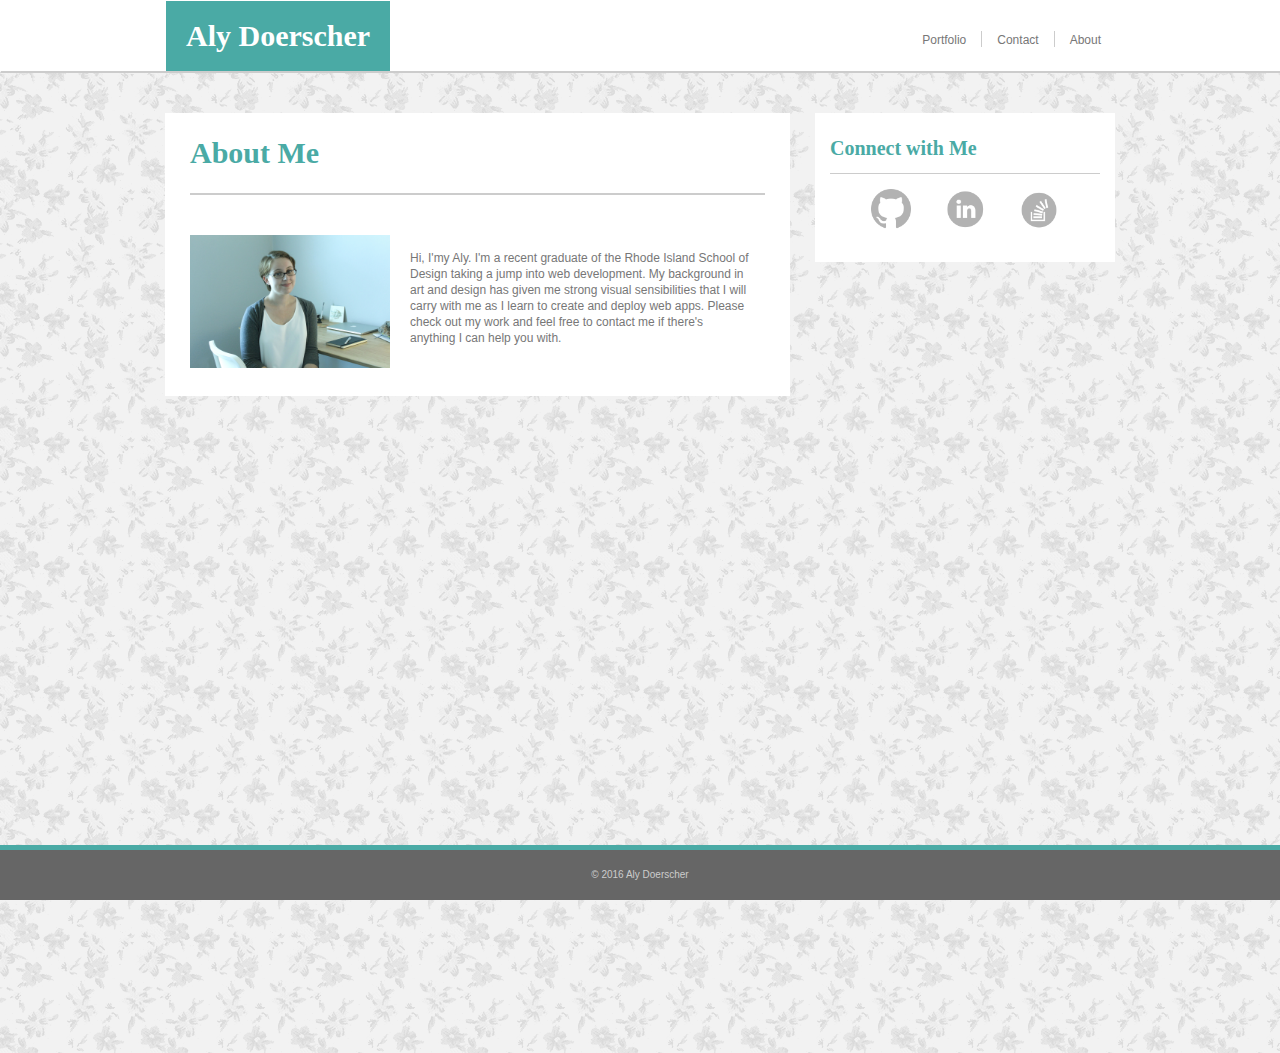
<file: index.html>
<!DOCTYPE html>
<html>
<head>
	<title>Aly Doerscher About</title>
	<link rel="stylesheet" type="text/css" href="css/reset.css">
	<link rel="stylesheet" type="text/css" href="css/style.css">
	<meta charset="utf-8">
</head>

<body>
	<header>
		<div class="top">
			<h1>Aly Doerscher</h1>
			<ul class="navbar">
				<li class="nav"><a href="index.html">About</a></li>
				<li class="nav" id="border"><a href="contact.html">Contact</a></li>
				<li class="nav"><a href="portfolio.html">Portfolio</a></li>
			</ul>
		</div>
	</header>

<!-- Main Content -->

	<div class="main">
		<section class="content">
			<h2>About Me</h2>
				<img class="profile" src="images/img_profile.jpg" alt="Aly Doerscher">
				<p>Hi, I'my Aly. I'm a recent graduate of the Rhode Island School of Design taking a jump into web development. My background in art and design has given me strong visual sensibilities that I will carry with me as I learn to create and deploy web apps. Please check out my work and feel free to contact me if there's anything I can help you with.
				</p>
		</section>

	<!-- Social Links -->

		<section class="connect">
			<h3>Connect with Me</h3>
			<div class="links">
			<ul>
				<li class="logo">
					<a href="https://www.github.com/doerschera">
						<img class="imgLink" src="images/logoGit.png" alt="GitHub">
					</a>
				</li>
				<li class="logo">
					<a href="https://www.linkedin.com/in/alyssa-doerscher-90a24510b">
						<img class="imgLink" src="images/logoLI.png" alt="GitHub">
					</a>
				</li>
				<li class="logo">
					<a href="http://stackoverflow.com/users/6642267/aly-doerscher">
						<img class="imgLink" src="images/logoSO.png" alt="Stack Overflow">
					</a>
				</li>
			</ul>
			</div>
		</section>
	</div>

	<footer>
		<h6>© 2016 Aly Doerscher</h6>
	</footer>
</body>
</html>
</file>
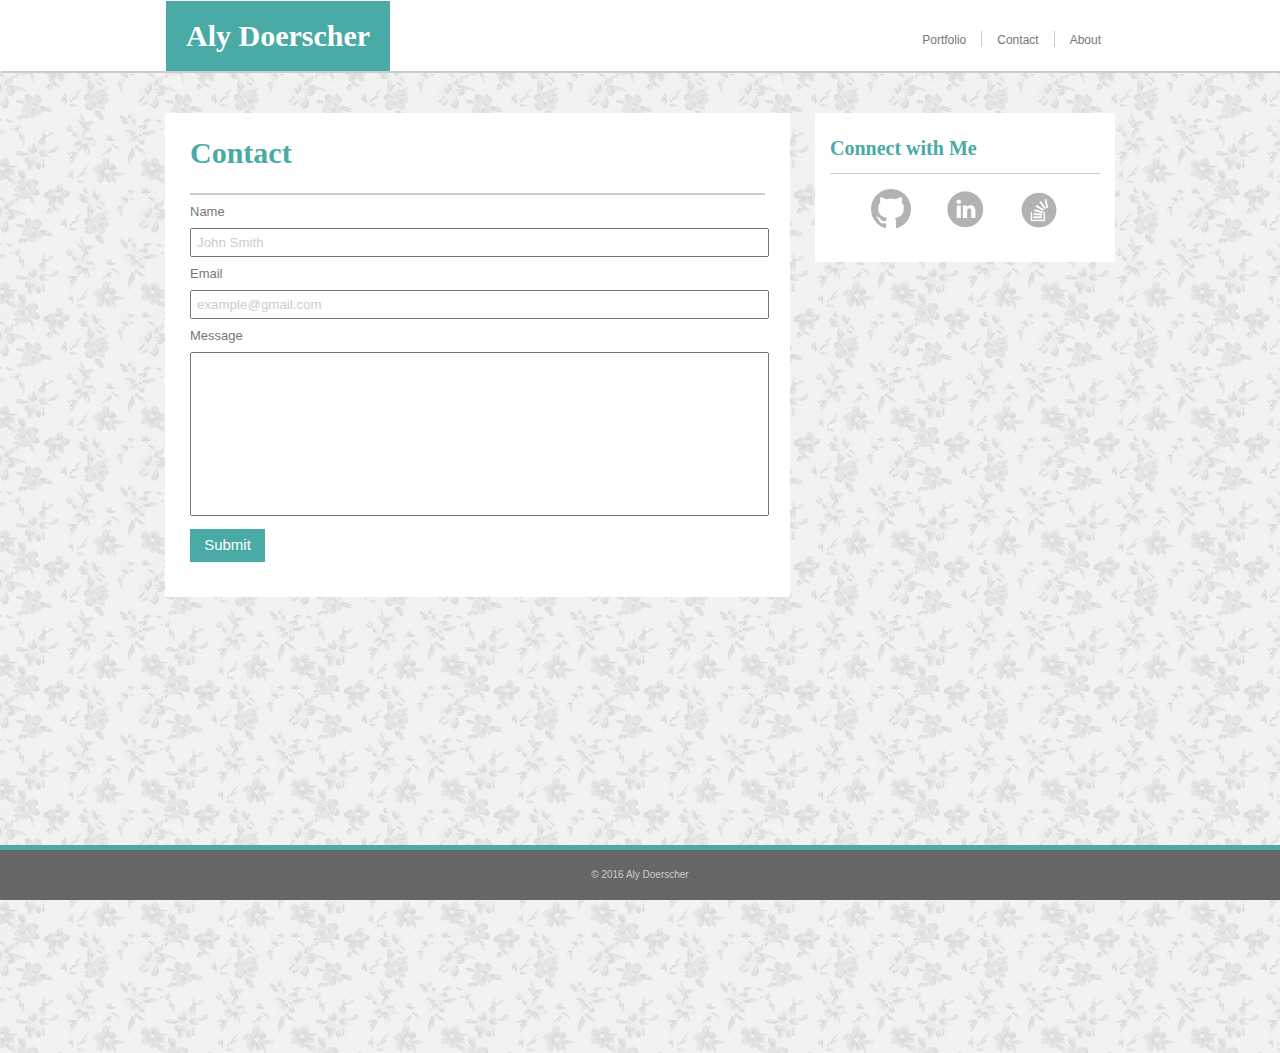
<file: contact.html>
<!DOCTYPE html>
<html>
<head>
	<title>Aly Doerscher Contact</title>
	<link rel="stylesheet" type="text/css" href="css/reset.css">
	<link rel="stylesheet" type="text/css" href="css/style.css">
	<meta charset="utf-8">
</head>

<body>
	<header>
		<div class="top">
			<h1>Aly Doerscher</h1>
			<ul class="navbar">
				<li class="nav"><a href="index.html">About</a></li>
				<li class="nav" id="border"><a href="contact.html">Contact</a></li>
				<li class="nav"><a href="portfolio.html">Portfolio</a></li>
			</ul>
		</div>
	</header>

	<div class="main">
		<section class="content">
			<h2>Contact</h2>
			<form action="MAILTO:doerschera@gmail.com" method="post" enctype="text/plain">
				 Name <br>
				<input type="text" name="fullname" value="John Smith">
				<br> Email <br>
				<input type="text" name="mail" value="example@gmail.com">
				<br> Message <br>
				<input class="message" type="text" name="content" size="500">
			<br><br>
				<input type="submit" name="submit" value="Submit">				
			</form>
		</section>


		<section class="connect">
			<h3>Connect with Me</h3>
			<div class="links">
			<ul>
				<li class="logo">
					<a href="https://www.github.com/doerschera">
						<img class="imgLink" src="images/logoGit.png" alt="GitHub">
					</a>
				</li>
				<li class="logo">
					<a href="https://www.linkedin.com/in/alyssa-doerscher-90a24510b">
						<img class="imgLink" src="images/logoLI.png" alt="GitHub">
					</a>
				</li>
				<li class="logo">
					<a href="http://stackoverflow.com/users/6642267/aly-doerscher">
						<img class="imgLink" src="images/logoSO.png" alt="Stack Overflow">
					</a>
				</li>
			</ul>
			</div>
		</section>
	</div>

	<footer>
		<h6>© 2016 Aly Doerscher</h6>
	</footer>
</body>
</html>
</file>
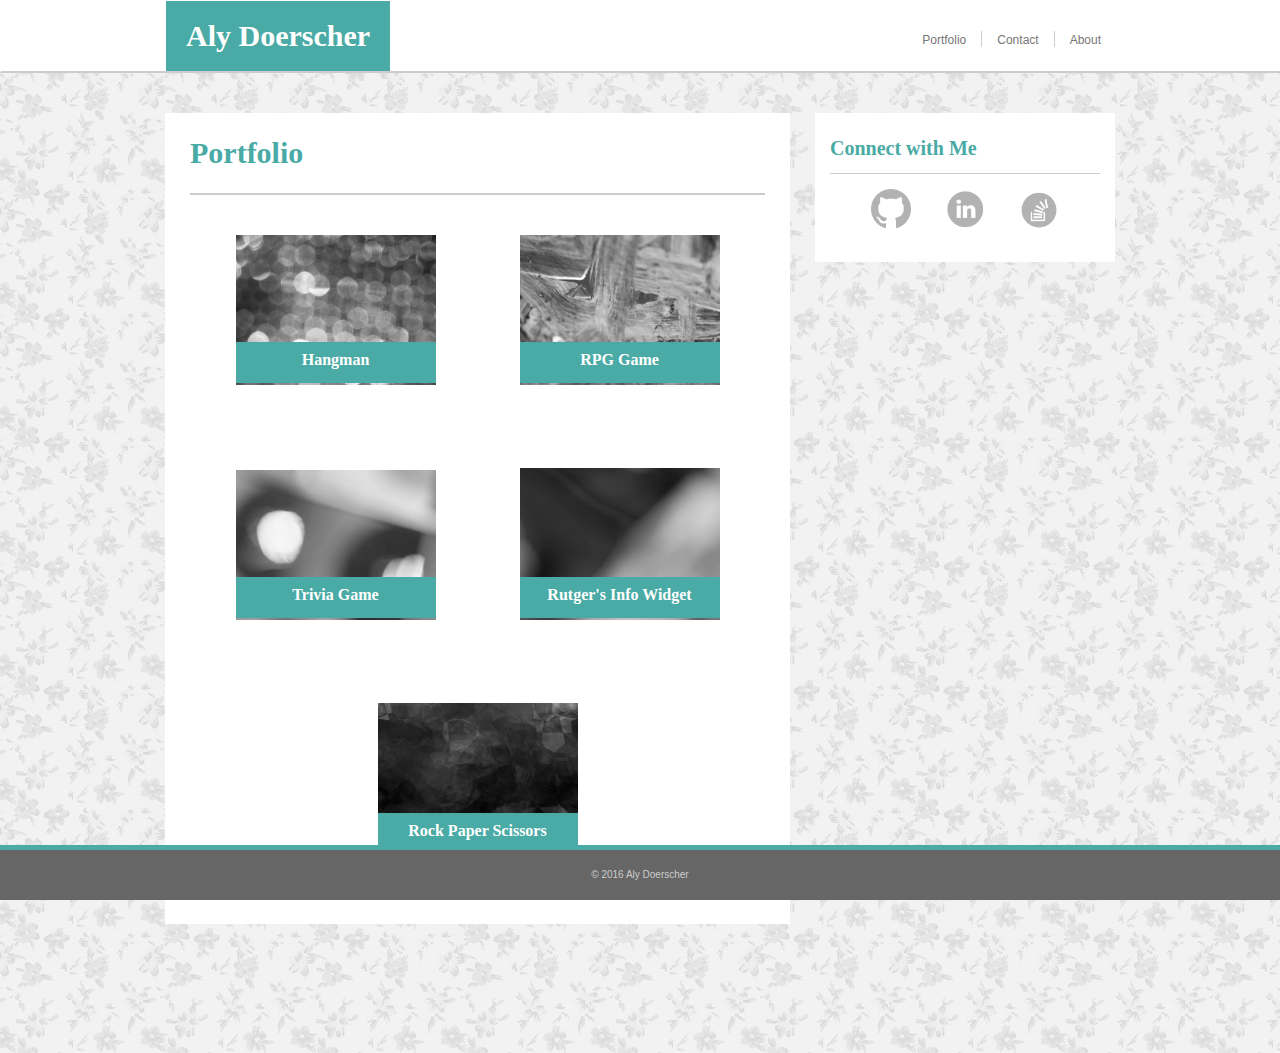
<file: portfolio.html>
<!DOCTYPE html>
<html>
<head>
	<title>Aly Doerscher Portfolio</title>
	<link rel="stylesheet" type="text/css" href="css/reset.css">
	<link rel="stylesheet" type="text/css" href="css/style.css">
	<meta charset="utf-8">
</head>
<body>
	<header>
		<div class="top">
			<h1>Aly Doerscher</h1>
			<ul class="navbar">
				<li class="nav"><a href="index.html">About</a></li>
				<li class="nav" id="border"><a href="contact.html">Contact</a></li>
				<li class="nav"><a href="portfolio.html">Portfolio</a></li>
			</ul>
		</div>
	</header>

	<!-- Main Content -->

	<div class="main">
		<section class="content">
			<h2>Portfolio</h2>
				<div class="gallery">
				<div class="relative">
					<img src="images/img_1.jpg" alt="Hangman">
					<h3 class="project">Hangman</h3>
				</div>
				<div class="relative">
					<img src="images/img_2.jpg" alt="RPG Game">
					<h3 class="project">RPG Game</h3>
				</div>
				<div class="relative">
					<img src="images/img_3.jpg" alt="Trivia Game">
					<h3 class="project">Trivia Game</h3>
				</div>
				<div class="relative">
					<img src="images/img_4.jpg" alt="Rutgers Info Widget">
					<h3 class="project">Rutger's Info Widget</h3>
				</div>
				<div class="relative floatLeft">
					<img src="images/img_5.jpg" alt="Rock Paper Scissors">
					<h3 class="project">Rock Paper Scissors</h3>
				</div>
				</div>
		</section>

	<!-- Social Links -->

		<section class="connect">
			<h3>Connect with Me</h3>
			<ul class="links">
				<li class="logo">
					<a href="https://www.github.com/doerschera">
						<img class="imgLink" src="images/logoGit.png" alt="GitHub">
					</a>
				</li>
				<li class="logo">
					<a href="https://www.linkedin.com/in/alyssa-doerscher-90a24510b">
						<img class="imgLink" src="images/logoLI.png" alt="GitHub">
					</a>
				</li>
				<li class="logo">
					<a href="http://stackoverflow.com/users/6642267/aly-doerscher">
						<img class="imgLink" src="images/logoSO.png" alt="Stack Overflow">
					</a>
				</li>
			</ul>
		</section>
	</div>

	<footer>
		<h6>© 2016 Aly Doerscher</h6>
	</footer>
</body>
</html>
</file>
<file: css/style.css>
body {
	background-image: url('../images/bkgd_greyfloral/greyfloral.png');
	font-family: "Gerogia", Times, Times New Roman, serif;
	margin: 0;
}

/* Header */

header {
	width: 100%;
	height: 70px;
	background-color: #ffffff;
	border: solid 1px white;
	border-bottom: solid 2px #cccccc;
	margin: 0;
}

.top {
	width: 950px;
	height: 56px;
	position: relative;
	margin: 0 auto;
}

h1 {
	background-color: #4aaaa5;
	font-size: 30px;
	font-weight: bold;
	color: #ffffff;
	padding: 20px;
	display: inline-block;
}

/* Nav */

li {
	display: inline-block;
	float: right;
	padding-right: 15px;
	padding-left: 15px;
}

.nav {
	position: relative;
	bottom: 40px;
}

#border {
	border-left: solid 1px #cccccc;
	border-right: solid 1px #cccccc;
}

a {
	font-family: 'Arial', 'Helvetica Neue', Helvetica, sans-serif;
	font-size: 12px;
	color: #777777;
	text-decoration: none; 
}

a:link {
	color: #777777;
}

a:active {
	color: #407F7C;
}

a:hover {
	color: #FFCDCD;
}

/* Main Content */

.main {
	width: 950px;
	height: 900px;
	margin: 40px auto;
	position: relative;
}

.content {
	background-color: #ffffff;
	padding: 25px;
	width: 575px;
	float: left;
	display: inline-block;
}

h2 {
	color: #4aaaa5;
	padding-bottom: 25px;
	border-bottom: solid 2px #cccccc;
	font-size: 30px;
	font-weight: bold;

}

.profile {
	width: 200px;
	margin-top: 40px;
}

p {
	width: 340px;
	padding: 15px;
	margin-top: 40px;
	font-family: 'Arial', 'Helvetica Neue', Helvetica, sans-serif;
	font-size: 12px;
	line-height: 16px;
	float: right;
	color: #777777;
}

/* Form element*/

form {
	font-family: 'Arial', 'Helvetica Neue', Helvetica, sans-serif;
	color: #777777;
	font-size: 13px;
	padding-top: 10px;
}

input {
	margin: 10px 0px;
	width: 565px;
	padding: 5px;
	color: #ccc;
}

input[type=submit] {
	width: 75px;
	margin-top: -10px;
	font-size: 15px;
	line-height: 1.5;
	color: #ffffff;
	background-color: #4aaaa5;
	border: none;
}

.message {
	height: 150px;
}

/* Portolio Content */

.gallery {
	text-align: center;
	margin: auto;
}

.relative {
	position: relative;
	width: 200px;
	margin: 40px;
	display: inline-block;
}

img {
	width: 200px;
}

h3 {
	color: #4aaaa5;
	padding: 10px 0px 15px 0px;
	border-bottom: solid 1px #cccccc;
	font-size: 20px;
	font-weight: bold;
}

.project{
	background-color: #4aaaa5;
	width: 200px;
	margin: 0;
	position: absolute;
	left: 0px;
	bottom: 5px;
	font-size: 16px;
	text-align: center;
	color: #ffffff;
	border: none;
}

/* Social links */

.connect {
	background-color: #ffffff;
	width: 270px;
	float: right;
	clear: left;
	position: absolute;
	top: 0px;
	right: 0px;
	padding: 15px;
}

.links {
	text-align: center;
}

.logo {
	display: inline-block;
	padding-bottom: 15px;
	margin-top: 15px;
	float: none;
	opacity: 0.3;
}

.logo:hover {
	opacity: 1;	
}

.imgLink {
	width: 40px;
}

/* Footer */

footer {
	position: fixed;
	bottom: 0;
	width: 100%;
	height: 50px;
	background-color: #666666;
	border-top: solid 5px #4aaaa5;
	color: #CCC;
	text-align: center;
	line-height: 50px;
	font-size: 10px;
	font-family: 'Arial', 'Helvetica Neue', Helvetica, sans-serif;
}

@media screen and (max-width: 980px) {
	.top {
		width: 80%;
	}

	.main {
		width: 80%;
	}

	.content {
		width: 50%;
		margin-bottom: 100px;
	}

	h2 {
		padding-bottom: 15px;
		width: 90%;
		margin: auto;
	}

	.profile {
		width: 90%;
		margin: 20px 5%;
		
	}

	p {
		width: 90%;
		padding: 0px 15px;
		margin: 0px auto;
		float: none;
	}

	form {
		width: 90%;
		margin: 5px 5%;
	}

	input {
		width: 95%;
		/*margin: 10px 7%;*/
	}

	.gallery {
		width: 90%;
		padding-bottom: 20px;
	}

	.relative {
		width: 90%;
		height: 100%;
		margin: 0px auto;
		margin-top: 20px;
	}

	img {
		width: 100%;
	}

	.project {
		width: 100%;
		bottom: 5%;
	}

	.connect {
		width: 35%;
	}

	h3 {
		width: 90%;
		margin: auto;
	}

	.logo {
		position: relative;
		right: 0;
		bottom: 0px;
		float: none;
	}

	.imgLink {
		width: 30px;
	}

}

@media screen and (max-width: 768px) {

	.top {
		width: 90%;
	}

	.main {
		width: 90%;
	}

	.content {
		width: 90%;
		margin: auto;
		border-bottom: 40px;
		float: none;
	}

	h2 {
		padding: 10px;
		margin: 0px auto;
		width: 90%;
	}

	p {
		margin-top: 20px; 
	}

	.profile {
		width: 45%;
		float: left;
	}

	.gallery {
		width: 100%;
	}

	.relative {
		width: 40%;
		margin: 20px;
	}

	.floatLeft {
		right: 24%;
	}

	.project {
		width: 100%;

	}

	img {
		width: 100%;
	}

	.connect {
		position: relative;
		top: 40px;
		width: 93%;
		height: 100px;
		float: none;
		margin-bottom: 100px;
	}


	.links {
		padding-left: 15px;
	}

	.logo {
		float: left;
	}
}

@media screen and (max-width: 640px) {

	.top {
		width: 100%;
		background-color: #4aaaa5;
		margin: 0;
	}

	h1 {
		width: 100%;
		text-align: center;
		margin: 0;
	}

	.nav {
		bottom: 0;
		float: none;
		width: 20%;
	}

	.navbar {
		width: 100%;
		height: 10px;
		background-color: #ffffff;
		text-align: center;
		padding: 10px 0px;
		padding-bottom: 15px;
		position: relative;
		top: 0px;
	}

	.main {
		margin-top: 50px;
	}

	.relative {
		width: 90%;
	}

	.floatLeft {
		right: 0;
	}

	.profile {
		float: none;
		width: 90%;
	}
}
</file>
